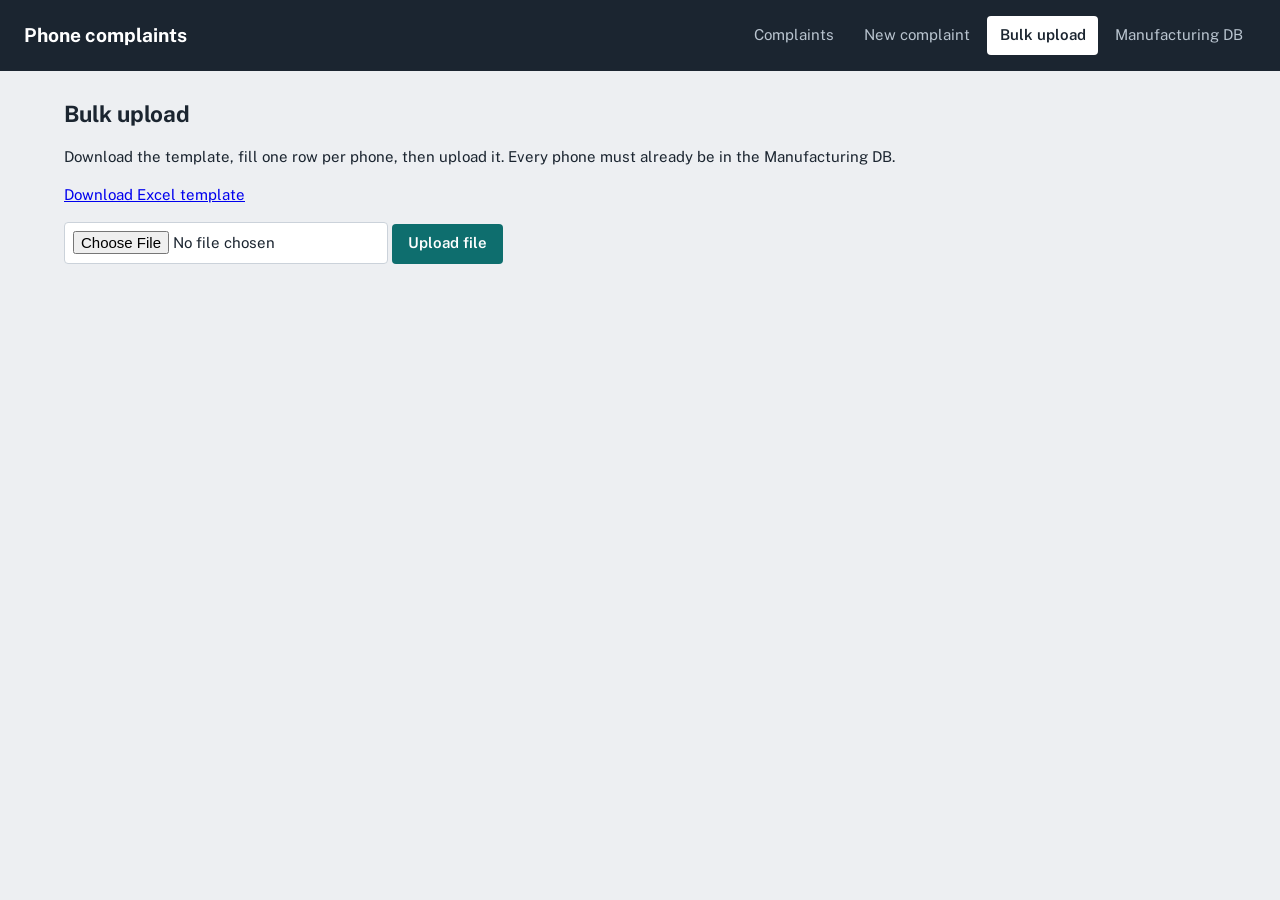
<file: frontend/bulk.html>
<!doctype html>
<html lang="en"><head><meta charset="utf-8">
<meta name="viewport" content="width=device-width,initial-scale=1">
<title>Bulk upload · Phone complaints</title>
<link rel="stylesheet" href="https://fonts.googleapis.com/css2?family=Public+Sans:wght@400;600;700&display=swap">
<link rel="stylesheet" href="base.css">
<link rel="stylesheet" href="bulk.css">
</head>
<body data-page="bulk">
<header id="top"></header>
<div id="msg" role="status"></div>
<main>
  <h2>Bulk upload</h2>
  <p>Download the template, fill one row per phone, then upload it. Every phone must already be in the Manufacturing DB.</p>
  <p><a href="/api/complaints/bulk/template.xlsx">Download Excel template</a></p>
  <form id="f-bulk"><input type="file" name="file" accept=".csv,.xlsx" required> <button class="primary">Upload file</button></form>
  <p><button id="err-report" class="act alt" hidden>Download error report</button></p>
  <table id="bulk-res"></table>
</main>
<script src="common.js"></script>
<script src="bulk.js"></script>
</body></html>
</file>
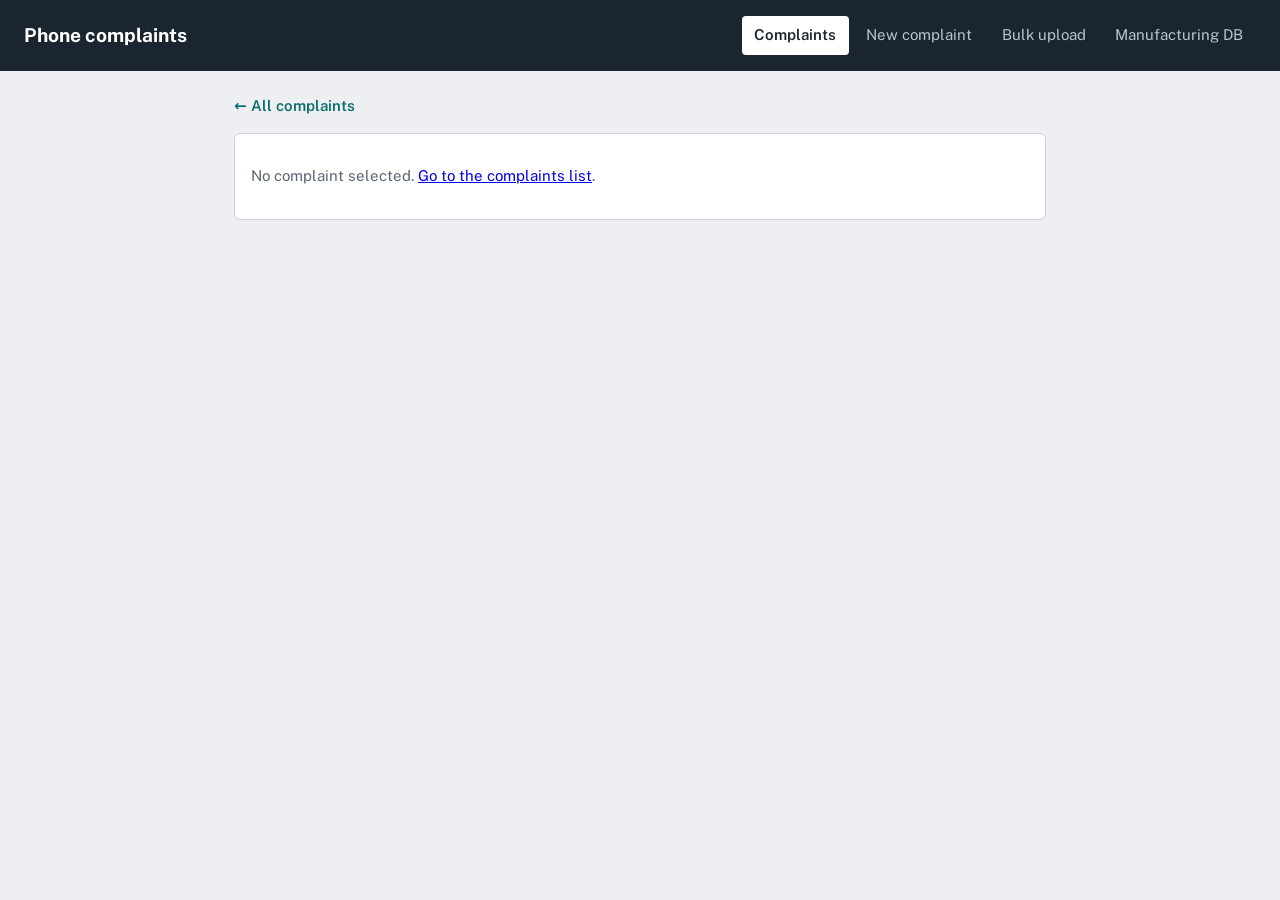
<file: frontend/complaint.html>
<!doctype html>
<html lang="en"><head><meta charset="utf-8">
<meta name="viewport" content="width=device-width,initial-scale=1">
<title>Complaint · Phone complaints</title>
<link rel="stylesheet" href="https://fonts.googleapis.com/css2?family=Public+Sans:wght@400;600;700&display=swap">
<link rel="stylesheet" href="base.css">
<link rel="stylesheet" href="complaint.css">
</head>
<body data-page="list">
<header id="top"></header>
<div id="msg" role="status"></div>
<main class="narrow">
  <a class="back" href="index.html">&larr; All complaints</a>
  <aside id="detail"><p class="empty">Loading...</p></aside>
</main>
<script src="common.js"></script>
<script src="complaint.js"></script>
</body></html>
</file>
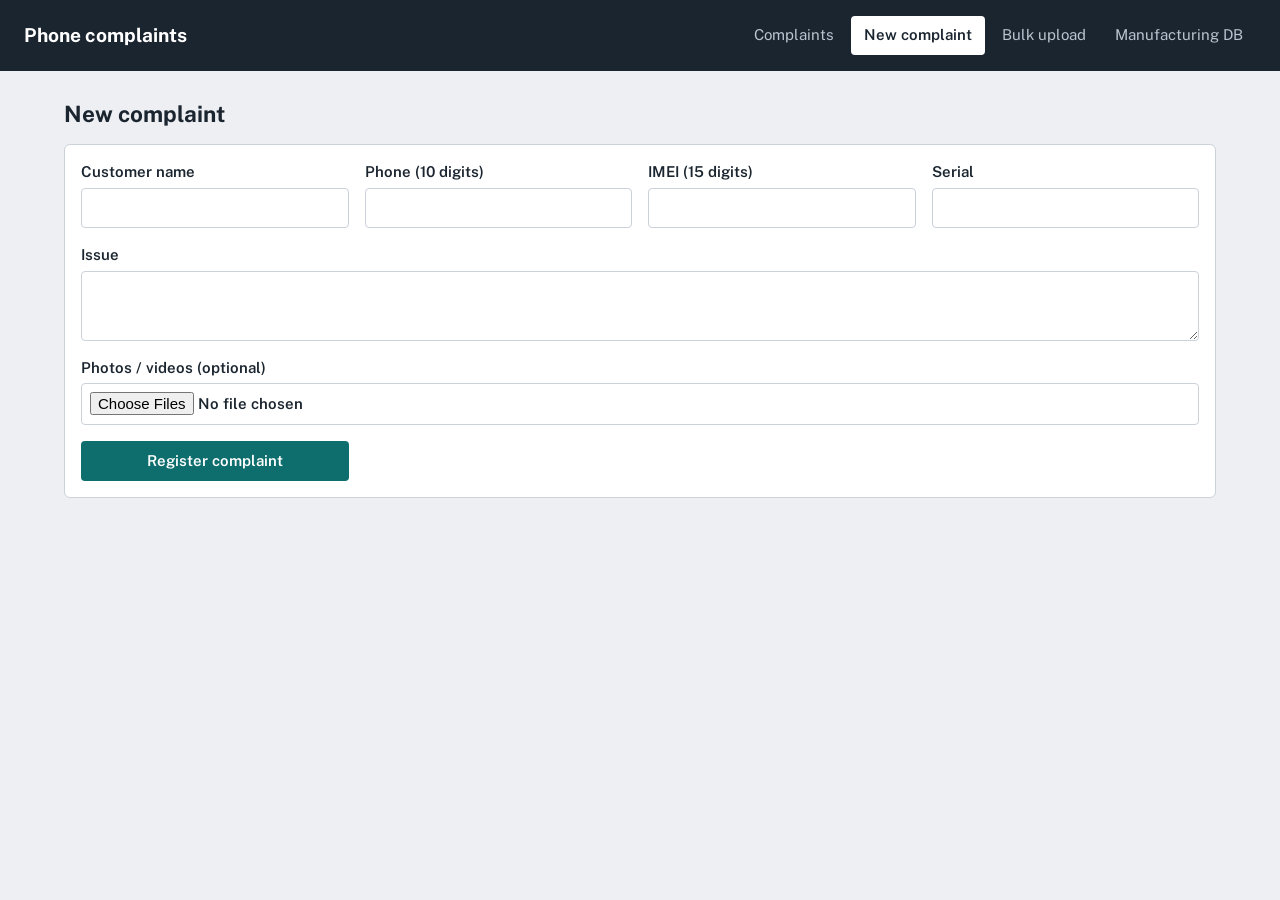
<file: frontend/new.html>
<!doctype html>
<html lang="en"><head><meta charset="utf-8">
<meta name="viewport" content="width=device-width,initial-scale=1">
<title>New complaint · Phone complaints</title>
<link rel="stylesheet" href="https://fonts.googleapis.com/css2?family=Public+Sans:wght@400;600;700&display=swap">
<link rel="stylesheet" href="base.css">
<link rel="stylesheet" href="new.css">
</head>
<body data-page="new">
<header id="top"></header>
<div id="msg" role="status"></div>
<main>
  <h2>New complaint</h2>
  <form id="f-new" class="grid">
    <label>Customer name<input name="customer_name" required></label>
    <label>Phone (10 digits)<input name="phone" required inputmode="numeric" pattern="[0-9]{10}" minlength="10" maxlength="10" title="Enter exactly 10 digits" oninput="this.value=this.value.replace(/\D/g,'')"></label>
    <label>IMEI (15 digits)<input name="imei" required maxlength="15"></label>
    <label>Serial<input name="serial"></label>
    <label class="wide">Issue<textarea name="issue" required></textarea></label>
    <label class="wide">Photos / videos (optional)<input type="file" id="new-files" multiple accept="image/jpeg,image/png,image/webp,video/mp4,video/webm,video/quicktime"></label>
    <button class="primary">Register complaint</button>
  </form>
</main>
<script src="common.js"></script>
<script src="new.js"></script>
</body></html>
</file>
<file: frontend/base.css>
/* base.css: shared by every page (layout, header, menu, buttons, forms, messages, tables, chips) */
*{box-sizing:border-box}
body{margin:0;background:#edeff2;color:#1b2530;font:15px/1.5 "Public Sans",system-ui,sans-serif}
header{display:flex;flex-wrap:wrap;gap:1rem;align-items:center;justify-content:space-between;padding:1rem 1.5rem;background:#1b2530;color:#fff}
h1{font-size:1.2rem;margin:0}
h2{margin:.2rem 0 .8rem}
main{padding:1.5rem;max-width:1200px;margin:auto}
[hidden]{display:none!important}
small{color:#5b6672}
.empty{color:#5b6672}

/* menu */
nav{display:flex;flex-wrap:wrap;gap:.25rem}
nav a{color:#b9c4cf;padding:.5rem .8rem;border-radius:4px;text-decoration:none}
nav a:hover{background:#2a3644;color:#fff}
nav a.on{background:#fff;color:#1b2530;font-weight:600}
nav a:focus-visible{outline:2px solid #fff;outline-offset:2px}

/* focus ring */
button:focus-visible,input:focus-visible,select:focus-visible,textarea:focus-visible,tr:focus-visible{outline:2px solid #0e6e6e;outline-offset:2px}

/* message bar */
#msg{margin:0;padding:0 1.5rem}
#msg p{margin:.8rem auto;max-width:1200px;padding:.6rem 1rem;border-radius:4px;background:#d9efe0;color:#1d6b3a}
#msg p.err{background:#fbe0dd;color:#b3261e}

/* tables */
table{width:100%;border-collapse:collapse;background:#fff}
th,td{text-align:left;padding:.55rem .7rem;border-bottom:1px solid #cbd2da}
th{font-weight:600;background:#e2e6ea}

/* status chips */
.chip{display:inline-block;padding:.05rem .5rem;border-radius:99px;font-size:.8rem;font-weight:600;background:#dfe5ea}
.chip.bad{background:#fbe0dd;color:#b3261e}
.chip.warn{background:#fdebd0;color:#9a5b00}
.chip.ok{background:#d9efe0;color:#1d6b3a}

/* forms */
.grid{display:grid;grid-template-columns:repeat(auto-fit,minmax(240px,1fr));gap:1rem;background:#fff;padding:1rem;border-radius:6px;border:1px solid #cbd2da;margin-bottom:1rem}
label{display:flex;flex-direction:column;gap:.25rem;font-weight:600}
label.chk{flex-direction:row;align-items:center;font-weight:400}
input,select,textarea{font:inherit;padding:.5rem;border:1px solid #cbd2da;border-radius:4px;background:#fff;min-width:0}
label>input:not([type=checkbox]):not([type=file]),label>select,label>textarea{width:100%}

/* buttons */
button.primary,.act{background:#0e6e6e;color:#fff;border:0;padding:.55rem 1rem;border-radius:4px;font:inherit;font-weight:600;cursor:pointer}
.act.alt{background:#fff;color:#1b2530;border:1px solid #cbd2da}
a.act{display:inline-block;text-decoration:none}
</file>
<file: frontend/bulk.css>
/* bulk.css: Bulk upload page (bulk.html) */
#f-bulk{margin:1rem 0}
#bulk-res{margin-top:1rem}
</file>
<file: frontend/complaint.css>
/* complaint.css: single complaint page (complaint.html) */
.narrow{max-width:860px}
.back{display:inline-block;margin-bottom:1rem;color:#0e6e6e;font-weight:600;text-decoration:none}
.back:hover{text-decoration:underline}

aside{background:#fff;border:1px solid #cbd2da;padding:1rem;border-radius:6px;align-self:start}

.facts{display:grid;grid-template-columns:repeat(auto-fill,minmax(150px,1fr));gap:.6rem;margin:.5rem 0}
.facts div{background:#f4f6f8;border:1px solid #cbd2da;border-radius:4px;padding:.4rem .6rem}
.facts small{display:block}
.facts b{word-break:break-word}

.actions{display:flex;flex-wrap:wrap;gap:.5rem;margin:1rem 0}
.sub{display:grid;gap:.6rem;margin-top:.5rem}
.imei-row{display:flex;gap:.5rem}
.imei-row input{flex:1}

.files{display:flex;flex-wrap:wrap;gap:.5rem;margin:.5rem 0}
.files img{width:96px;height:96px;object-fit:cover;border-radius:4px;border:1px solid #cbd2da}
.files video{width:200px;max-width:100%;border-radius:4px;border:1px solid #cbd2da}

ol.hist{padding-left:1.1rem;margin:.5rem 0}
ol.hist li{margin-bottom:.4rem}
</file>
<file: frontend/new.css>
/* new.css: New complaint page (new.html) */
textarea{min-height:70px}
label.wide{grid-column:1/-1}
</file>
